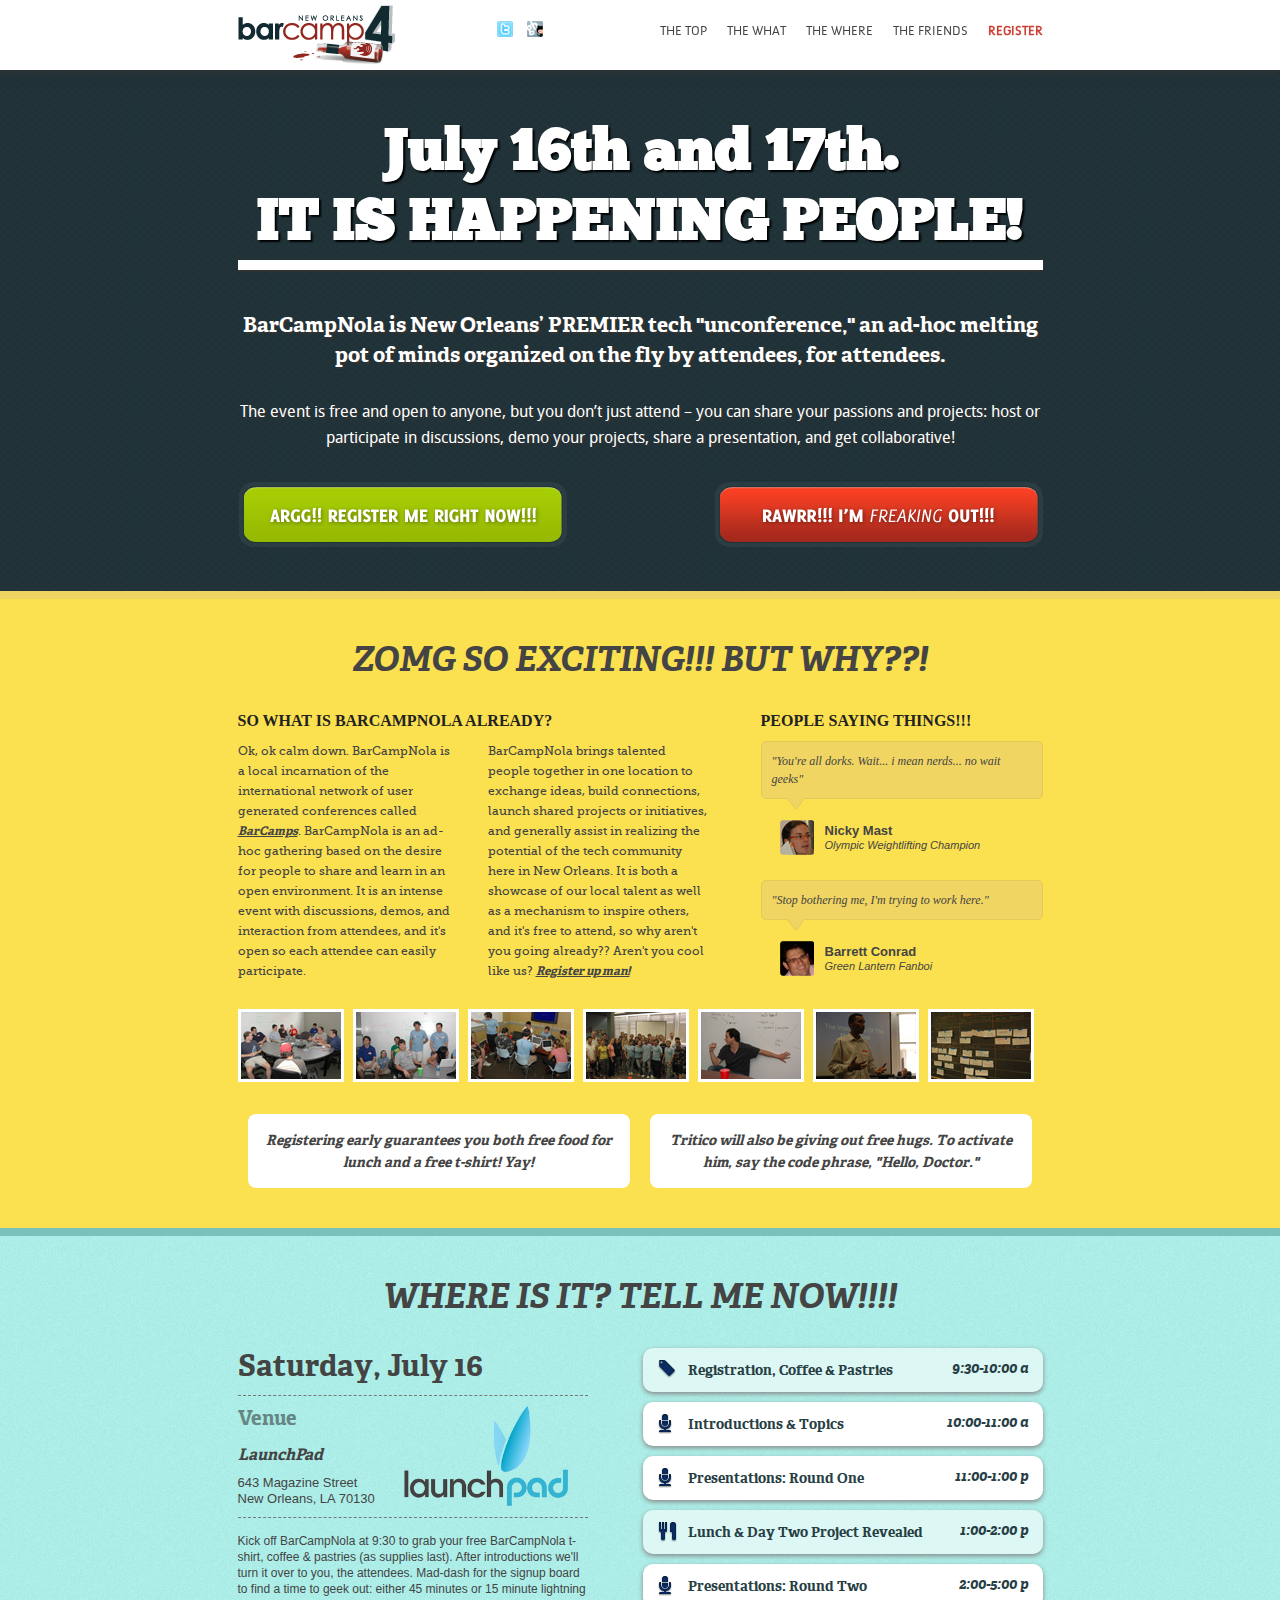
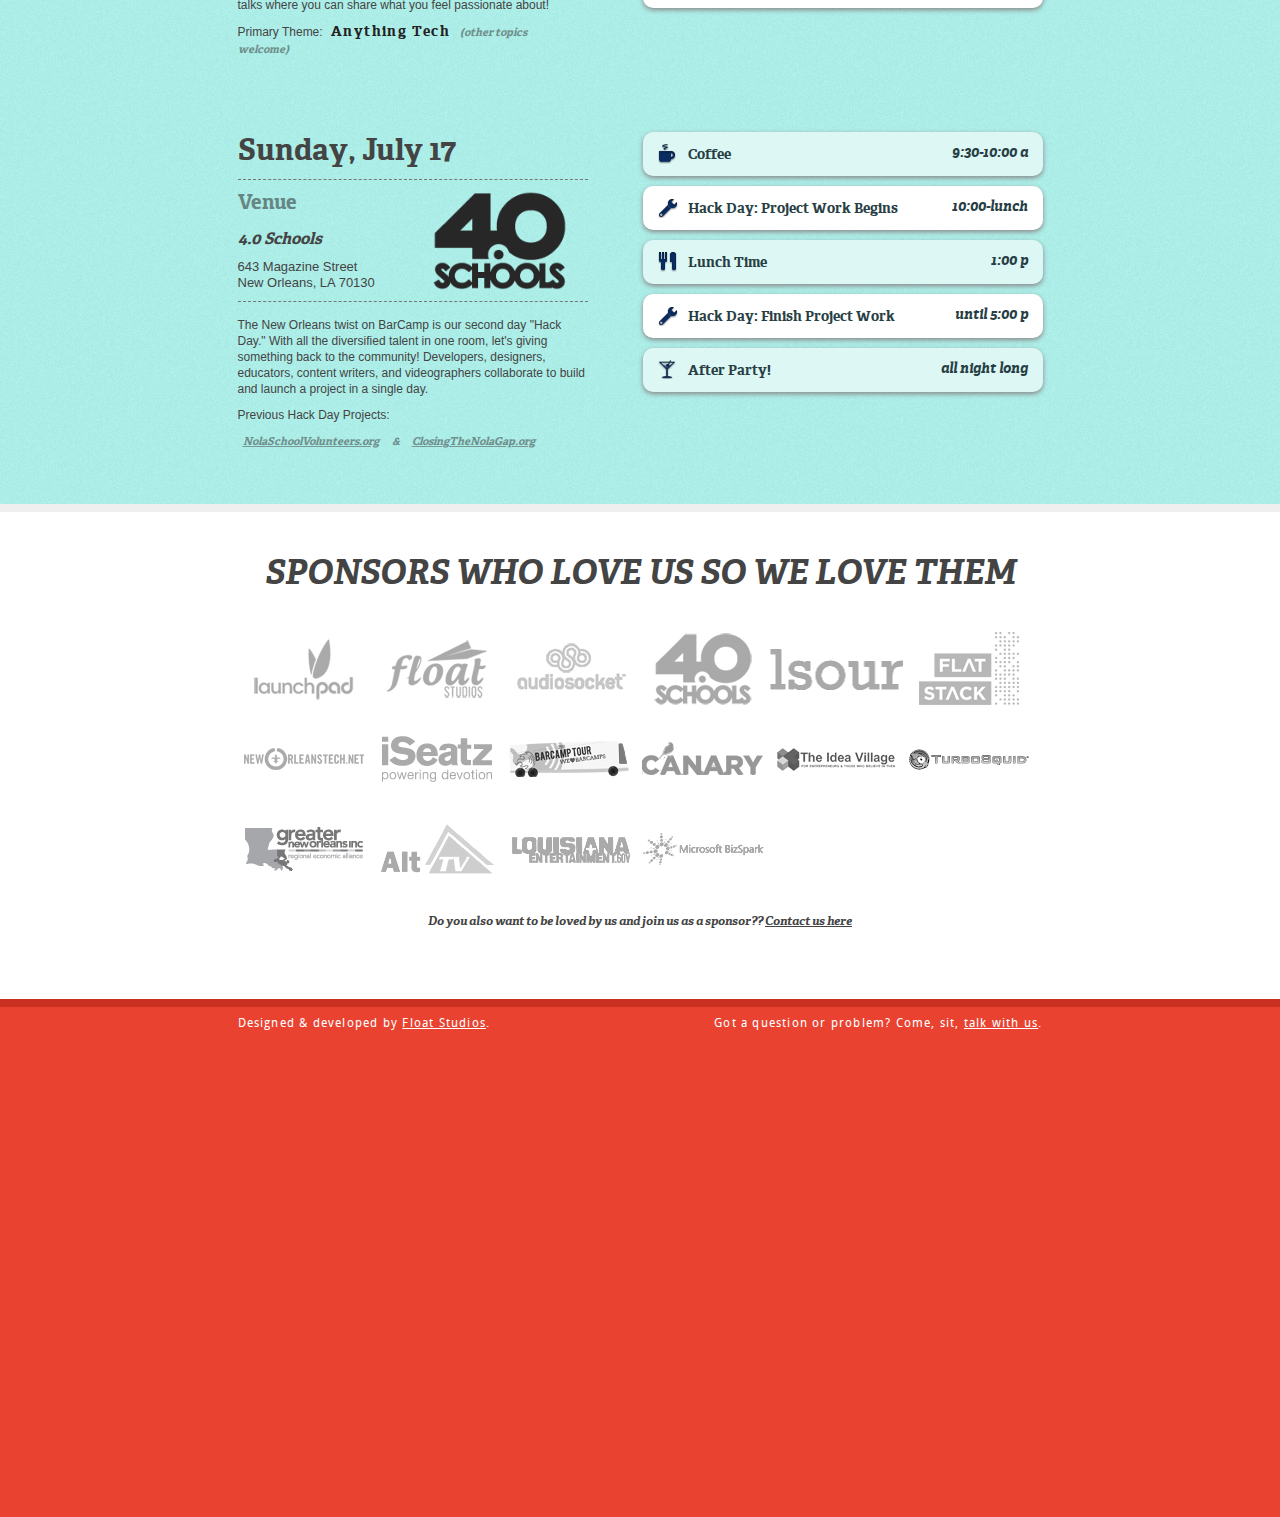
<file: public/index.html>
<!doctype html>
<!--[if lt IE 7 ]> <html class="no-js ie6" lang="en"> <![endif]-->
<!--[if IE 7 ]>    <html class="no-js ie7" lang="en"> <![endif]-->
<!--[if IE 8 ]>    <html class="no-js ie8" lang="en"> <![endif]-->
<!--[if (gte IE 9)|!(IE)]><!--> <html class="no-js" lang="en"> <!--<![endif]-->
<head>
	<meta charset="utf-8">
	<meta http-equiv="X-UA-Compatible" content="IE=edge,chrome=1">

	<title>ZOMG BarCampNola 4 2011</title>
	<meta name="description" content="">
	<meta name="author" content="">

	<link rel="shortcut icon" href="/favicon.ico">
	<link rel="apple-touch-icon" href="/apple-touch-icon.png">

	<link rel="stylesheet" href="css/frame/frame.css?v=6">
	<link rel="stylesheet" href="css/style.css?v=6">
	<!--[if IE 8 ]> <link rel="stylesheet" href="css/ie.css?v=6"> <![endif]-->
	<script src="js/libs/modernizr-2.0.min.js"></script>

	<script type="text/javascript">
	  var _gaq = _gaq || [];
	  _gaq.push(['_setAccount', 'UA-16287120-2']);
	  _gaq.push(['_trackPageview']);
	  (function() {
		var ga = document.createElement('script'); ga.type = 'text/javascript'; ga.async = true;
		ga.src = ('https:' == document.location.protocol ? 'https://ssl' : 'http://www') + '.google-analytics.com/ga.js';
		var s = document.getElementsByTagName('script')[0]; s.parentNode.insertBefore(ga, s);
	  })();
	</script>
</head>

<body>

	<div id="wrapper">
		<header class="clear">
			<nav class="container clear">
				<h1 class="left">BarCampNola</h1>
				<ul class="icons left">
					<li><a href="https://twitter.com/#!/barcampnola"><img src="img/icon_twitter.png" /></a></li>	
					<li><a href="https://github.com/tritico/BarCampNolaSite"><img src="img/icon_github.png" /></a></li>	
				</ul>
				<ul class="links right">
					<li><a href="#intro">The Top</a></li>
					<li><a href="#about">The What</a></li>
					<li><a href="#schedule">The Where</a></li>
					<li><a href="#sponsors">The Friends</a></li>
					<li class="highlight"><a href="http://barcampnola.eventbrite.com/">Register</a></li>
				</ul>
			</nav>
		</header>

		<a name="intro"></a>

		<div id="main" role="main">
			<section class="intro">
				<div class="container">
					<h2>July 16th and 17th. <br />IT IS HAPPENING PEOPLE!</h2>
					<h4>
						BarCampNola is New Orleans’ <blink>PREMIER</blink> tech "unconference," an ad-hoc melting pot of minds organized on the fly by attendees, for attendees.
					</h4>
					<p>
						The event is free and open to anyone, but you don’t just attend – you can share your passions and projects: host or participate in discussions, demo your projects, share a presentation, and get collaborative!
					</p>
					<div class="buttons clear">
						<div class="button green left">
							<a href="http://barcampnola.eventbrite.com/"><img src="img/go_button.png" alt="ARGG LET ME REGISTER" /></a>
						</div>
						<div class="button red right">
							<a href="img/barrett_relax.png"><img src="img/rawr_button.png" alt="RAWR I'M FREAKING OUT" /></a>
						</div>
					</div>
				</div>
			</section>

			<a name="about"></a>

			<section class="about">
				<div class="container">
					<h3>ZOMG SO EXCITING!!! BUT WHY??!</h3>
					<div class="divides clear">
						<div class="left description">
							<h4>So What Is BarCampNola already?</h4>
							<div class="paragraphs clear">
								<p class="left">
									Ok, ok calm down. BarCampNola is a local incarnation of the international network of user generated conferences called <a href="http://barcamp.org/">BarCamps</a>. BarCampNola is an ad-hoc gathering based on the desire for people to share and learn in an open environment. It is an intense event with discussions, demos, and interaction from attendees, and it's open so each attendee can easily participate. 
								</p>
								<p class="left">
									BarCampNola brings talented people together in one location to exchange ideas, build connections, launch shared projects or initiatives, and generally assist in realizing the potential of the tech community here in New Orleans. It is both a showcase of our local talent as well as a mechanism to inspire others, and it's free to attend, so why aren't you going already?? Aren't you cool like us? <a href="http://barcampnola.eventbrite.com/">Register up man!</a>
								</p>
							</div>
						</div>
						<div class="right testimonials">
							<h4>PEOPLE SAYING THINGS!!!</h4>
							<ul>
								<li>
									<div class="text">
										"You're all dorks. Wait... i mean nerds... no wait geeks"
										<div class="point"></div>
									</div>
									<div class="speaker clear">
										<div class="avatar left">
											<img src="img/nikki_avatar.png" alt="Nicky Mast - Olympic Weighlifting Champion" />
										</div>
										<div class="title left">
											<span class="name"><strong>Nicky Mast</strong></span>
											<span class="position">Olympic Weightlifting Champion</span>
										</div>
									</div>
								</li>
								<li class="last">
									<div class="text">
										"Stop bothering me, I'm trying to work here."
										<div class="point"></div>
									</div>
									<div class="speaker clear">
										<div class="avatar left">
											<img src="img/barrett_avatar.png" alt="Barrett Conrad - Green Lantern Fanboi" />
										</div>
										<div class="title left">
											<span class="name"><strong>Barrett Conrad</strong></span>
											<span class="position">Green Lantern Fanboi</span>
										</div>
									</div>
								</li>
							</ul>
						</div>
					</div>
					<div class="photos clear">
						<ul class="clear">
							<li>
								<a href="img/photos/photo_1.jpg"><img src="img/photos/photo_1_thumb.jpg" alt="BarCampNola Photo" /></a>
							</li>
							<li>
								<a href="img/photos/photo_2.jpg"><img src="img/photos/photo_2_thumb.jpg" alt="BarCampNola Photo" /></a>
							</li>
							<li>
								<a href="img/photos/photo_3.jpg"><img src="img/photos/photo_3_thumb.jpg" alt="BarCampNola Photo" /></a>
							</li>
							<li>
								<a href="img/photos/photo_4.jpg"><img src="img/photos/photo_4_thumb.jpg" alt="BarCampNola Photo" /></a>
							</li>
							<li>
								<a href="img/photos/photo_5.jpg"><img src="img/photos/photo_5_thumb.jpg" alt="BarCampNola Photo" /></a>
							</li>
							<li>
								<a href="img/photos/photo_6.jpg"><img src="img/photos/photo_6_thumb.jpg" alt="BarCampNola Photo" /></a>
							</li>
							<li>
								<a href="img/photos/photo_7.jpg"><img src="img/photos/photo_7_thumb.jpg" alt="BarCampNola Photo" /></a>
							</li>
						</ul>
					</div>
					<div class="tips clear">
						<ul>
							<li>Registering early guarantees you both free food for lunch and a free t-shirt! Yay!</li>
							<li>Tritico will also be giving out free hugs. To activate him, say the code phrase, "Hello, Doctor."</li>
						</ul>
					</div>
				</div>
			</section>

			<a name="schedule"></a>

			<section class="schedule">
				<div class="container">
					<h3>WHERE IS IT? TELL ME NOW!!!!</h3>
					<div class="part clear">
						<div class="info left">
							<div class="date clear">
								<p>Saturday, July 16</p>
							</div>
							<div class="location clear">
								<div class="address left">
									<h5>Venue</h5>
									<h6>LaunchPad</h6>

									<p>643 Magazine Street</p>
									<p>New Orleans, LA 70130</p>
								</div>
								<img class="right" src="img/lp_logo.png" alt="Launchpad" />
							</div>																	
							<div class="description clear">
								<p>
									Kick off BarCampNola at 9:30 to grab your free BarCampNola t-shirt, coffee & pastries (as supplies last). After introductions we'll turn it over to you, the attendees. Mad-dash for the signup board to find a time to geek out: either 45 minutes or 15 minute lightning talks where you can share what you feel passionate about! 
									</p>	 	
									<p>
										Primary Theme: <span>Anything Tech <span class="ital">(other topics welcome)</span></span>
									</p>

								</div>
							</div>
							<div class="listing right">
								<ul>
									<li class="break clear">
										<div class="name left tag">Registration, Coffee &amp; Pastries</div>
										<div class="time right">9:30-10:00 a</div>
									</li>
									<li class="clear">
										<div class="name left mike">Introductions &amp; Topics</div>
										<div class="time right">10:00-11:00 a</div>
									</li>
									<li class="clear">
										<div class="name left mike">Presentations: Round One</div>
										<div class="time right">11:00-1:00 p</div>
									</li>
									<li class="break clear">
										<div class="name left lunch">Lunch &amp; Day Two Project Revealed</div>
										<div class="time right">1:00-2:00 p</div>
									</li>
									<li class="clear">
										<div class="name left mike">Presentations: Round Two</div>
										<div class="time right">2:00-5:00 p</div>
									</li>
								</ul>
							</div>
						</div>
						<div class="part last clear">
							<div class="info clear left">
								<div class="date">
									<p>Sunday, July 17</p>
								</div>									
								<div class="location clear">
									<div class="address left">
										<h5>Venue</h5>
										<h6>4.0 Schools</h6>										
										<p>643 Magazine Street</p>
										<p>New Orleans, LA 70130</p>
									</div>
									<img class="right" src="img/4pt0_logo.png" alt="4.0 Schools" />
								</div>
								<div class="description clear">
									<p>
										The New Orleans twist on BarCamp is our second day "Hack Day." With all the diversified talent in one room, let's giving something back to the community!  Developers, designers, educators, content writers, and videographers collaborate to build and launch a project in a single day.
									</p>
									<p>
										Previous Hack Day Projects: 
									</p>
									<p>	
										<a href="http://www.nolaschoolvolunteers.org/"><span class="ital">NolaSchoolVolunteers.org</span></a>
										<span class="ital"> & </span> 
										<a href="http://closingthenolagap.org/"><span class="ital">ClosingTheNolaGap.org</span></a>	
									</p>										
								</div>
							</div>
							<div class="listing right">
								<ul>
									<li class="break clear">
										<div class="name left coffee">Coffee</div>
										<div class="time right">9:30-10:00 a</div>
									</li>
									<li class="clear">
										<div class="name left wrench">Hack Day: Project Work Begins</div>
										<div class="time right">10:00-lunch</div>
									</li>
									<li class="break clear">
										<div class="name left lunch">Lunch Time</div>
										<div class="time right">1:00 p</div>
									</li>
									<li class="clear">
										<div class="name left wrench">Hack Day: Finish Project Work</div>
										<div class="time right">until 5:00 p</div>
									</li>
									<li class="break clear">
										<div class="name left martini">After Party!</div>
										<div class="time right">all night long</div>
									</li>
								</ul>
							</div>
						</div>
					</div>
				</section>

				<a name="sponsors"></a>

				<section class="sponsors">
					<div class="container">
						<h3>Sponsors who love us so we love them</h3>
						<ul class="clear">
							<li class="launchpad"><h5><a href="http://www.launchpadnola.com">Launchpad Co-working</a></h5></li>
							<li class="float"><h5><a href="http://www.squarefour.net">Float Studios</a></h5></li>
							<li class="audiosocket"><h5><a href="http://www.audiosocket.com">Audiosocket</a></h5></li>
							<li class="fourpointoh"><h5><a href="http://www.4pt0.org">4.0 Schools</a></h5></li>
							<li class="localsource"><h5><a href="http://localsource.it/">Local Source-it</a></h5></li>
							<li class="flatstack"><h5><a href="http://central.ly/flatstack">Flat Stack</a></h5></li>
							<li class="nolatech"><h5><a href="http://neworleanstech.net/">NOLA Tech</a></h5></li>
							<li class="iseatz"><h5><a href="http://http://iseatz.com/">iSeatz</a></h5></li>
							<li class="bctour"><h5><a href="http://barcamptour.com/">Barcamp Tour</a></h5></li>
							<li class="canary"><h5><a href="http://www.thecanarycollective.com/">Canary Collective</a></h5></li>
							<li class="iv"><h5><a href="http://www.ideavillage.org/">Idea Village</a></h5></li>
							<li class="squid"><h5><a href="http://www.turbosquid.com/">Turbo Squid</a></h5></li>
							<li class="gno"><h5><a href="http://gnoinc.org/">Greater New Orleans Regional Economic Alliance</a></h5></li>
							<li class="alttv"><h5><a href="http://alttv.net/">Alt TV</a></h5></li>
							<li class="laent"><h5><a href="http://www.louisianaentertainment.gov/">Louisiana Entertainment</a></h5></li>
							<li class="bizspark"><h5><a href="http://www.microsoft.com/bizspark/">Microsoft Bizspark</a></h5></li>
						</ul>
						<p>
							Do you also want to be loved by us and join us as a sponsor??  <a href="mailto:barcampnola@gmail.com">Contact us here</a>
						</p>
					</div> 
				</section>

				<footer> 
					<div class="container clear">
						<p class="left">Designed &amp; developed by <a href="http://squarefour.net">Float Studios</a>.</p>
						<p class="right">Got a question or problem? Come, sit, <a href="mailto:barcampnola@gmail.com">talk with us</a>.</p> 
					</div>
				</footer>
			</div>
		</div>
		<script src='js/libs/jquery-1.5.1.min.js'></script>


		<script src="js/plugins.js"></script>
		<script src="js/script.js"></script>

		<!--[if lt IE 7 ]>
		<script src="js/libs/dd_belatedpng.js"></script>
		<script>DD_belatedPNG.fix("img, .png_bg");</script>
		<![endif]-->

	</body>
	</html>
</file>
<file: public/css/frame/frame.css>
/* HTML5 ✰ Boilerplate */

html, body, div, span, object, iframe,
h1, h2, h3, h4, h5, h6, p, blockquote, pre,
abbr, address, cite, code, del, dfn, em, img, ins, kbd, q, samp,
small, strong, sub, sup, var, b, i, dl, dt, dd, ol, ul, li,
fieldset, form, label, legend,
table, caption, tbody, tfoot, thead, tr, th, td,
article, aside, canvas, details, figcaption, figure,
footer, header, hgroup, menu, nav, section, summary,
time, mark, audio, video {
  margin: 0;
  padding: 0;
  border: 0;
  font-size: 100%;
  font: inherit;
  vertical-align: baseline;
}

article, aside, details, figcaption, figure,
footer, header, hgroup, menu, nav, section {
  display: block;
}

blockquote, q { quotes: none; }
blockquote:before, blockquote:after,
q:before, q:after { content: ""; content: none; }
ins { background-color: #ff9; color: #000; text-decoration: none; }
mark { background-color: #ff9; color: #000; font-style: italic; font-weight: bold; }
del { text-decoration: line-through; }
abbr[title], dfn[title] { border-bottom: 1px dotted; cursor: help; }
table { border-collapse: collapse; border-spacing: 0; }
hr { display: block; height: 1px; border: 0; border-top: 1px solid #ccc; margin: 1em 0; padding: 0; }
input, select { vertical-align: middle; }

body { font:13px/1.231 sans-serif; *font-size:small; }
select, input, textarea, button { font:99% sans-serif; }
pre, code, kbd, samp { font-family: monospace, sans-serif; }

html { overflow-y: scroll; }
a:hover, a:active { outline: none; }
/*ul, ol { margin-left: 2em; }*/
li { list-style:none }
ol { list-style-type: decimal; }
nav ul, nav li { margin: 0; list-style:none; list-style-image: none; }
small { font-size: 85%; }
strong, th { font-weight: bold; }
td { vertical-align: top; }
sub, sup { font-size: 75%; line-height: 0; position: relative; }
sup { top: -0.5em; }
sub { bottom: -0.25em; }

pre { white-space: pre; white-space: pre-wrap; word-wrap: break-word; padding: 15px; }
textarea { overflow: auto; } 
.ie6 legend, .ie7 legend { margin-left: -7px; } 
input[type="radio"] { vertical-align: text-bottom; }
input[type="checkbox"] { vertical-align: bottom; }
.ie7 input[type="checkbox"] { vertical-align: baseline; }
.ie6 input { vertical-align: text-bottom; }
label, input[type="button"], input[type="submit"], input[type="image"], button { cursor: pointer; }
button, input, select, textarea { margin: 0; }
input:valid, textarea:valid   {  }
input:invalid, textarea:invalid { border-radius: 1px; -moz-box-shadow: 0px 0px 5px red; -webkit-box-shadow: 0px 0px 5px red; box-shadow: 0px 0px 5px red; }
.no-boxshadow input:invalid, .no-boxshadow textarea:invalid { background-color: #f0dddd; }


::-moz-selection{ background: #FF5E99; color:#fff; text-shadow: none; }
::selection { background:#FF5E99; color:#fff; text-shadow: none; }
a:link { -webkit-tap-highlight-color: #FF5E99; }
button {  width: auto; overflow: visible; }
.ie7 img { -ms-interpolation-mode: bicubic; }

body, select, input, textarea { color: #444; }
h1, h2, h3, h4, h5, h6 { font-weight: bold; }
a, a:active, a:visited { color: #444; }
a:hover { color: #111; }


/**
 * Primary styles
 *
 * Author: 
 */














.ir { display: block; text-indent: -999em; overflow: hidden; background-repeat: no-repeat; text-align: left; direction: ltr; }
.hidden { display: none; visibility: hidden; }
.visuallyhidden { border: 0; clip: rect(0 0 0 0); height: 1px; margin: -1px; overflow: hidden; padding: 0; position: absolute; width: 1px; }
.visuallyhidden.focusable:active,
.visuallyhidden.focusable:focus { clip: auto; height: auto; margin: 0; overflow: visible; position: static; width: auto; }
.invisible { visibility: hidden; }
.clear:before, .clear:after { content: "\0020"; display: block; height: 0; overflow: hidden; }
.clear:after { clear: both; }
.clear { zoom: 1; }


@media all and (orientation:portrait) {

}

@media all and (orientation:landscape) {

}

@media screen and (max-device-width: 480px) {
  
  /* html { -webkit-text-size-adjust:none; -ms-text-size-adjust:none; } */
}


@media print {
  * { background: transparent !important; color: black !important; text-shadow: none !important; filter:none !important;
  -ms-filter: none !important; } 
  a, a:visited { color: #444 !important; text-decoration: underline; }
  a[href]:after { content: " (" attr(href) ")"; }
  abbr[title]:after { content: " (" attr(title) ")"; }
  .ir a:after, a[href^="javascript:"]:after, a[href^="#"]:after { content: ""; }  
  pre, blockquote { border: 1px solid #999; page-break-inside: avoid; }
  thead { display: table-header-group; } 
  tr, img { page-break-inside: avoid; }
  @page { margin: 0.5cm; }
  p, h2, h3 { orphans: 3; widows: 3; }
  h2, h3{ page-break-after: avoid; }
}


.left {
	float:left;
}

.right {
	float:right;
}

.container {
	width:805px;
	margin:0 auto;
}
</file>
<file: public/css/style.css>
/* Generated by Font Squirrel (http://www.fontsquirrel.com) on June 2, 2011 */

@font-face {
    font-family: 'AdelleBasicBoldItalic';
    src: url('fonts/adellebasic_bolditalic-webfont.eot');
    src: url('fonts/adellebasic_bolditalic-webfont.eot?#iefix') format('embedded-opentype'),
         url('fonts/adellebasic_bolditalic-webfont.woff') format('woff'),
         url('fonts/adellebasic_bolditalic-webfont.ttf') format('truetype'),
         url('fonts/adellebasic_bolditalic-webfont.svg#AdelleBasicBoldItalic') format('svg');
    font-weight: normal;
    font-style: normal;
}


@font-face {
	font-family: 'AniversRegular';
	src: url('fonts/Anivers_Regular-webfont.eot');
	src: url('fonts/Anivers_Regular-webfont.eot?iefix') format('eot'),
	url('fonts/Anivers_Regular-webfont.woff') format('woff'),
	url('fonts/Anivers_Regular-webfont.ttf') format('truetype'),
	url('fonts/Anivers_Regular-webfont.svg#webfont3JLVF59W') format('svg');
	font-weight: normal;
	font-style: normal;

}

@font-face {
	font-family: 'AdelleBasicBold';
	src: url('fonts/adellebasic_bold-webfont.eot');
	src: url('fonts/adellebasic_bold-webfont.eot?#iefix') format('embedded-opentype'),
	url('fonts/adellebasic_bold-webfont.woff') format('woff'),
	url('fonts/adellebasic_bold-webfont.ttf') format('truetype'),
	url('fonts/adellebasic_bold-webfont.svg#AdelleBasicBold') format('svg');
	font-weight: normal;
	font-style: normal;
}

@font-face {
	font-family: 'ChunkFiveRegular';
	src: url('fonts/Chunkfive-webfont.eot');
	src: url('fonts/Chunkfive-webfont.eot?#iefix') format('embedded-opentype'),
	url('fonts/Chunkfive-webfont.woff') format('woff'),
	url('fonts/Chunkfive-webfont.ttf') format('truetype'),
	url('fonts/Chunkfive-webfont.svg#ChunkFiveRegular') format('svg');
	font-weight: normal;
	font-style: normal;
}

@font-face {
    font-family: 'DroidSansRegular';
    src: url('fonts/DroidSans-webfont.eot');
    src: url('fonts/DroidSans-webfont.eot?#iefix') format('embedded-opentype'),
         url('fonts/DroidSans-webfont.woff') format('woff'),
         url('fonts/DroidSans-webfont.ttf') format('truetype'),
         url('fonts/DroidSans-webfont.svg#DroidSansRegular') format('svg');
    font-weight: normal;
    font-style: normal;

}

/* Generated by Font Squirrel (http://www.fontsquirrel.com) on June 1, 2011 */



@font-face {
    font-family: 'MuseoSlab500';
    src: url('fonts/museo_slab_500-webfont.eot');
    src: url('fonts/museo_slab_500-webfont.eot?#iefix') format('embedded-opentype'),
         url('fonts/museo_slab_500-webfont.woff') format('woff'),
         url('fonts/museo_slab_500-webfont.ttf') format('truetype'),
         url('fonts/museo_slab_500-webfont.svg#MuseoSlab500') format('svg');
    font-weight: normal;
    font-style: normal;

}



@font-face {
    font-family: 'DroidSansBold';
    src: url('fonts/DroidSans-Bold-webfont.eot');
    src: url('fonts/DroidSans-Bold-webfont.eot?#iefix') format('embedded-opentype'),
         url('fonts/DroidSans-Bold-webfont.woff') format('woff'),
         url('fonts/DroidSans-Bold-webfont.ttf') format('truetype'),
         url('fonts/DroidSans-Bold-webfont.svg#DroidSansBold') format('svg');
    font-weight: normal;
    font-style: normal;

}



body {
	color:#444444;
}

header {
	background:#fff;
	-moz-box-shadow:0px 10px 10px #333;
	-webkit-box-shadow:0px 2px 10px #333;
	box-shadow:0px 2px 10px #333;
	position:fixed;
	width:100%;
	z-index:99;
}

header nav {
/*	height:65px;
	line-height:56px;*/
	height:70px;
	line-height:70px;
}

header nav h1 {
	font-family:AdelleBasicBold;
	font-size:24px;
	text-indent: -9999px;
	background: url(../img/bc4_60px.png) no-repeat center center;
	width: 157px;
	height: 60px;
	padding: 5px 0px;
	margin-right: 100px;
}

header nav ul.icons li {
/*	line-height:71px;*/
	float:left;
	padding-right:10px;
	line-height:56px;
	height:56px;
}

header nav ul.icons li a {
/*	display:block;*/
/*	height:20px;
	width:20px;*/
}

header nav ul.icons li a img {
	vertical-align:middle;
}

header nav ul.links li {
	font-family:AniversRegular;
	text-transform:uppercase;
	float:left;
	line-height:62px;
	height:56px;
	padding-left:20px;
}

header nav ul.links li.highlight a {
	color:#cc3f33;
	font-weight:bold;
}

header nav ul li a {
	text-decoration:none;
}

section {
	padding:40px 0;
	width:100%;
}

section h3 {
	font-family:AdelleBasicBoldItalic;
	font-size:34px;
	text-align:center;
	text-transform:uppercase;
	margin-bottom:30px;
}

section h4 {
	font-family:"Lucida Grande";
	font-size:16px;
	color:#222222;
	text-transform:uppercase;
	margin-bottom:10px;
}

#main {
	width:100%;
}

#main section.intro {
	background:#203439 url(../img/intro_background.png);
	color:#fff;
	padding-top:60px;
}

#main section.intro h2 {
	padding-top:60px;
	margin-bottom: 20px;
	font-family:ChunkFiveRegular;
	text-align:center;
	font-size:57px;
	text-shadow: 2px 2px 2px #000;
	-moz-box-shadow:0px 2px 2px #333;
	-webkit-box-shadow:0px 2px 2px #333;
	box-shadow:0px 2px 2px #333;
	border-bottom: 10px solid #fff;
}

#main section.intro h4 {
	font-family:AdelleBasicBold;
	font-size:21px;
	line-height: 30px;
	text-align:center;
	text-shadow: 2px 2px 1px #333;
	text-transform: none;	
	color: #fff;
	padding: 20px 0px;
}

#main section.intro p {
	font-family:DroidSansRegular;
	font-size:16px;
	line-height:26px;
	text-align:center;
	text-shadow: 2px 2px 1px #333;
}

#main section.intro .buttons {
	margin-top:30px;
}

#main section.schedule {
	background:#acede7 url(../img/schedule_background.png);
	border-top:8px solid #7ac0bb;
}

#main section.about {
	background:#fbe04f;
	border-top:8px solid #eed561;
}

#main section.about .divides .paragraphs p {
	width:220px;
	padding-right:30px;
	line-height:20px;
	font-size:12px;
	font-family:MuseoSlab500;
}

#main section.about .divides .paragraphs a {
	font-family:AdelleBasicBold;
	font-style: italic;
}

#main section.about .divides .testimonials ul {
	margin:0px;
}

#main section.about .divides .testimonials ul li {
	list-style-type:none;
	margin-bottom:20px;
}

#main section.about .divides .testimonials ul li.last {
	margin-bottom:0px;
}

#main section.about .divides .testimonials ul li .text {
	background:#f1d562;
	padding:10px;
	list-style-type:none;
	font-family:'Georgia';
	font-style:italic;
	font-size:12px;
	width:260px;
	margin-bottom:20px;
	-moz-border-radius:5px;
	-webkit-border-radius:5px;
	border-radius:5px;
	border:1px solid #e1c95c;
	line-height:18px;
	position:relative;
}

#main section.about .divides .testimonials ul li .point {
	background:url(../img/bubble_point.png) no-repeat;
	position:absolute;
	bottom:-13px;
	left:25px;
	width:17px;
	height:13px;
}

#main section.about .divides .testimonials ul li .speaker {
	position:relative;
	left:18px;
}

#main section.about .divides .testimonials ul li .speaker .title {
	padding:4px 0 4px 10px;
	
}

#main section.about .divides .testimonials ul li .speaker .title span {
	display:block;
}

#main section.about .divides .testimonials ul li .speaker .title span.position {
	font-style:italic;
	font-size:11px;
}

#main section.about .photos {
	margin:28px 0;
}

#main section.about .photos ul li {
	float:left;
	padding:0 5px 0px 0px;
}

#main section.about .photos ul li.last {
	padding-right:0px;
}

#main section.about .photos ul li a {
	width:110px;
	height:77px;
	display:block
}

#main section.about .photos ul li img {
	border:3px solid #fff;
}


#main section.about .tips ul li {
	list-style-type:none;
	float:left;
	background:#fff;
	-moz-border-radius:8px;
	-webkit-border-radius:8px;
	border-radius:8px;
	padding:15px;
	font-family:AdelleBasicBold;
	font-style:italic;
	width:352px;
	text-align:center;
	font-size:14px;
	line-height:22px;
	margin:0 10px;
}

#main section.schedule .part {
	margin-bottom:60px;
}

#main section.schedule .last {
	margin-bottom:0px;
}

#main section.schedule .part .info {
	width:350px;
}

#main section.schedule .part .info .date {
	padding-bottom:10px;
	border-bottom: 1px dashed #777;
}


#main section.schedule .part .info .date p  {
	font-family:AdelleBasicBold;
	font-size:30px;	
	letter-spacing:0px;	
}

#main section.schedule .part .info .location {
	padding: 10px 0px;
	border-bottom: 1px dashed #777;
}

#main section.schedule .part .info .location .address h5 {
	font-family:AdelleBasicBold;
	font-size: 20px;
	padding-bottom: 15px;
	color: #222;
	opacity: .5;
}
	
#main section.schedule .part .info .location .address h6 {
	font-family: AdelleBasicBold;
	font-style: italic;
	font-size: 16px;
	padding-bottom: 10px;	
}

#main section.schedule .part .info .location img {
	padding-right: 20px;
	max-width: 180px;
	max-height: 100px;
	}

#main section.schedule .part .info .description {
	margin:10px 0px;
}

#main section.schedule .part .info .description p {
	padding: 5px 0px;
	font-size: 12px;
	line-height: 16px;
}

#main section.schedule .part .info .description p span {
	font-family: AdelleBasicBold;
	color: #222;
	font-size: 14px;
	padding: 0px 5px;
	letter-spacing: .1em;
}

#main section.schedule .part .info .description p .ital {
	font-style: italic;
	color: #333;
	font-size: 11px;
	opacity: .5;
	letter-spacing: 0px;
}

#main section.schedule .part .info .description p a span:hover {
	opacity: .8;
	}

#main section.schedule .part .listing {
	width:400px;
}

#main section.schedule .part .listing ul li {
	background:#fff;
	-moz-border-radius:10px;
	-webkit-border-radius:10px;
	-moz-box-shadow:0px 10px 5px #888;
	-webkit-box-shadow:0px 2px 5px #888;
	box-shadow:0px 2px 5px #888;
	padding:12px 15px;
	margin-bottom:10px;
	font-family:AdelleBasicBold;
	color:#273e44;
	font-size:14px;
}

#main section.schedule .part .listing ul li .name {
	text-indent:30px;
	line-height: 20px;
}

#main section.schedule .part .listing ul li .tag {
	background:url(../img/tag_icon.png) no-repeat;
}

#main section.schedule .part .listing ul li .wrench {
	background:url(../img/wrench_icon.png) no-repeat;
}

#main section.schedule .part .listing ul li .martini {
	background:url(../img/martini_icon.png) no-repeat;
}

#main section.schedule .part .listing ul li .mike {
	background:url(../img/mike_icon.png) no-repeat;
}

#main section.schedule .part .listing ul li .lunch {
	background:url(../img/dining_icon.png) no-repeat;
}

#main section.schedule .part .listing ul li .coffee {
	background:url(../img/coffee_icon.png) no-repeat;
}

#main section.schedule .part .listing ul li.break {
	background:#ddf7f4;
}

#main section.schedule .part .listing  ul li .time {
	font-family:AdelleBasicBoldItalic; 
}

#main section.sponsors {
	background:#fff;
	border-top:8px solid #EFEFEF;
}

#main section.sponsors ul li {
	float:left;
	padding:0px 7px;
}

#main section.sponsors h5 a {
	display:block;
	width:119px;
	height:90px;
	text-indent:-9999px;
}

#main section.sponsors ul li.launchpad { background:url(../img/launchpad_logo_footer.png) no-repeat center center; }
#main section.sponsors ul li.float { background:url(../img/float_logo_footer.png) no-repeat center center; }
#main section.sponsors ul li.audiosocket { background:url(../img/audiosocket_logo_footer.png) no-repeat center center; }
#main section.sponsors ul li.fourpointoh { background:url(../img/4pt0_logo_footer.png) no-repeat center center; }
#main section.sponsors ul li.localsource { background:url(../img/lsi_logo.png) no-repeat center center; }
#main section.sponsors ul li.flatstack { background:url(../img/flatstack_logo_footer.png) no-repeat center center; }
#main section.sponsors ul li.nolatech { background:url(../img/NOLA-Tech-Logo.png) no-repeat center center; }
#main section.sponsors ul li.iseatz { background:url(../img/iseatz_logo_footer.png) no-repeat center center; }
#main section.sponsors ul li.squid { background:url(../img/turbosquid_logo_footer.png) no-repeat center center; }
#main section.sponsors ul li.bctour { background:url(../img/bctour_logo_footer.png) no-repeat center center; }
#main section.sponsors ul li.canary { background:url(../img/canary_logo_footer.png) no-repeat center center; }
#main section.sponsors ul li.gno { background:url(../img/gno_logo_footer.png) no-repeat center center; }
#main section.sponsors ul li.alttv { background:url(../img/alttv_logo_footer.png) no-repeat center center; }
#main section.sponsors ul li.laent { background:url(../img/laent_logo_footer.png) no-repeat center center; }
#main section.sponsors ul li.bizspark { background:url(../img/bizspark_logo_footer.png) no-repeat center center; }
#main section.sponsors ul li.iv { background:url(../img/iv_logo_footer.png) no-repeat center center; }

#main section.sponsors p {
	text-align:center;
	font-size:12px;
	font-family:AdelleBasicBoldItalic;
	margin:20px 0;
}

/* footer */

footer {
	background:#e94231;
	padding: 10px 0px 100px;
	min-height: 400px;
	color:#fff;
	border-top: 8px solid #c93022;
	margin-top:10px;
}

footer p {
	font-family: DroidSansRegular;
	font-size: 12px;
	letter-spacing: .1em;
}

footer a {
	color:#fff;
}
</file>
<file: public/css/ie.css>
header {
	border-bottom: 3px solid #888;
}
</file>
